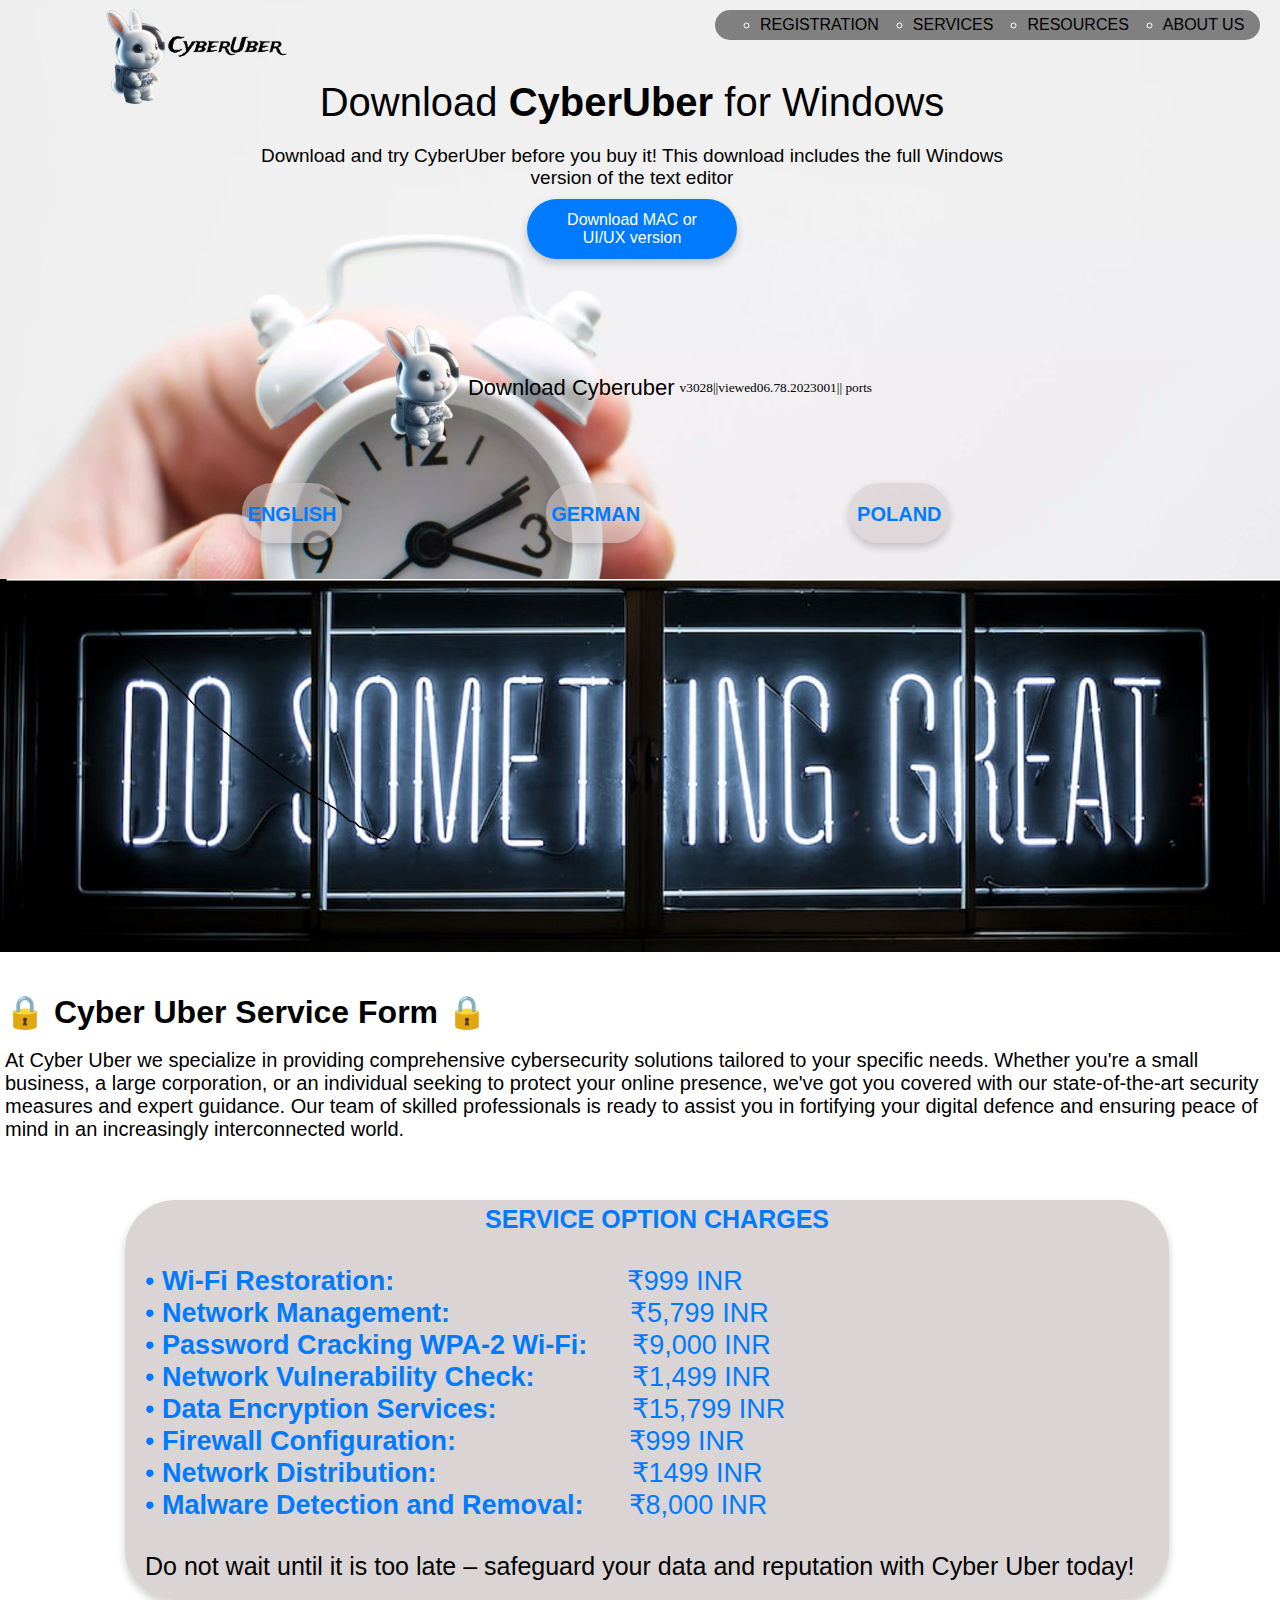
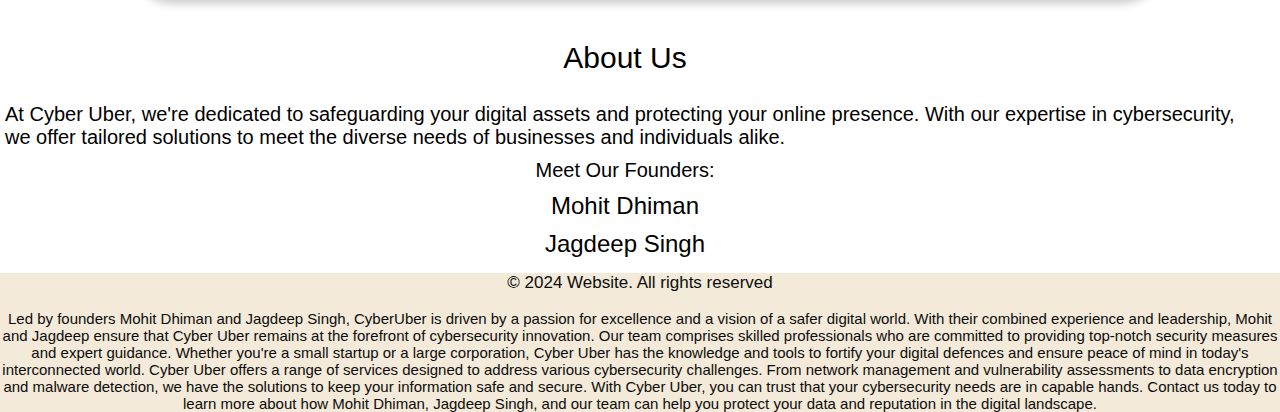
<file: index.html>
<!DOCTYPE html>
<html lang="en">

<head>
    <meta charset="UTF-8">
    <meta name="viewport" content="width=device-width, initial-scale=1.0">
    <title>cyber uber</title>
    <link type="text/css" rel="stylesheet" href="style.css">
</head>


<body>
   
    <header>
        <nav>
            <div class="logo">
                <img src="navbunny.png" alt="error found">
            </div>
            <div class="right">
                <ul>
                    <li><a href="resources.html">REGISTRATION</a></li>
                    <li><a href="newtwork service.html">SERVICES</a></li>
                    <li><a href="oops error.html">RESOURCES</a></li>
                    <li><a href="oops error.html">ABOUT US</a></li>
                </ul>
            </div><!--right end-->
        </nav><!--nav close-->
    </header>
    <div class="section">
        <div class="pera">
        <p class="p1">Download&nbsp;<span>CyberUber</span> &nbsp;for Windows </p>
        <p class="p2">Download and try CyberUber before you buy it! This download includes the full Windows <br><span class="niche"> version of the text editor</span> </p>
    </div><!--pera end-->
            <button> Download MAC or UI/UX version</button>
    </div>
    <div class="dalla">
        <img src="bunny2.png">
        <p class="tobig"> Download Cyberuber</p>
        <p class="tosmall">v3028||viewed06.78.2023001|| ports</p>
    </div>

<div class="container">
    
    <div class="box1">
        <p><b>ENGLISH</b></p>
       </div>

    <div class="box2 box1">
        <p><b>GERMAN</b></p>
       </div>

    <div class="box3 box1">
        <p><b>POLAND</b></p>
    </div>
</div><!--end container--><br><br>
<div class="people">
    <img src="cover pic banner.jpg" alt="not found"></img>
    </div><br><br>
    <div class="paragraph">
        <p><b>🔒 Cyber Uber Service Form 🔒</b></p><br>
       <p> At Cyber Uber we specialize in providing comprehensive cybersecurity solutions tailored to your 
        specific needs. Whether you're a small business, a large corporation, or an individual seeking to 
        protect your online presence, we've got you covered with our state-of-the-art security measures and 
        expert guidance. Our team of skilled professionals is ready to assist you in fortifying your digital 
        defence and ensuring peace of mind in an increasingly interconnected world.
    </p>
    </div>
   <br>
   <br>
   <br>
    <div class="colorbox"><!--colorbox start-->

           <p class="sertitle"><b>SERVICE OPTION CHARGES</b></p><br>
           &bull; <b>Wi-Fi Restoration:</b>&nbsp;&nbsp;&nbsp;&nbsp;&nbsp;&nbsp;&nbsp;&nbsp;&nbsp;&nbsp;&nbsp;&nbsp;&nbsp;&nbsp;&nbsp;&nbsp;&nbsp;&nbsp;&nbsp;&nbsp;&nbsp;&nbsp;&nbsp;&nbsp;&nbsp;&nbsp;&nbsp;&nbsp;&nbsp;&nbsp;&nbsp;₹999 INR<br>
           &bull; <b>Network Management:</b>&nbsp;&nbsp;&nbsp;&nbsp;&nbsp;&nbsp;&nbsp;&nbsp;&nbsp;&nbsp;&nbsp;&nbsp;&nbsp;&nbsp;&nbsp;&nbsp;&nbsp;&nbsp;&nbsp;&nbsp;&nbsp;&nbsp;&nbsp;&nbsp;₹5,799 INR<br>
           &bull; <b>Password Cracking WPA-2 Wi-Fi:</b>&nbsp;&nbsp;&nbsp;&nbsp;&nbsp;&nbsp;₹9,000 INR<br>
           &bull; <b>Network Vulnerability Check:</b>&nbsp;&nbsp;&nbsp;&nbsp;&nbsp;&nbsp;&nbsp;&nbsp;&nbsp;&nbsp;&nbsp;&nbsp;&nbsp;₹1,499 INR<br>
           &bull; <b>Data Encryption Services:</b>&nbsp;&nbsp;&nbsp;&nbsp;&nbsp;&nbsp;&nbsp;&nbsp;&nbsp;&nbsp;&nbsp;&nbsp;&nbsp;&nbsp;&nbsp;&nbsp;&nbsp;&nbsp;₹15,799 INR<br>
           &bull; <b>Firewall Configuration:</b>&nbsp;&nbsp;&nbsp;&nbsp;&nbsp;&nbsp;&nbsp;&nbsp;&nbsp;&nbsp;&nbsp;&nbsp;&nbsp;&nbsp;&nbsp;&nbsp;&nbsp;&nbsp;&nbsp;&nbsp;&nbsp;&nbsp;&nbsp;₹999 INR<br>
           &bull; <b>Network Distribution:</b>&nbsp;&nbsp;&nbsp;&nbsp;&nbsp;&nbsp;&nbsp;&nbsp;&nbsp;&nbsp;&nbsp;&nbsp;&nbsp;&nbsp;&nbsp;&nbsp;&nbsp;&nbsp;&nbsp;&nbsp;&nbsp;&nbsp;&nbsp;&nbsp;&nbsp;&nbsp;₹1499 INR<br>
           &bull; <b>Malware Detection and Removal:</b>&nbsp;&nbsp;&nbsp;&nbsp;&nbsp;&nbsp;₹8,000 INR<br><br>
           <p class="dontwait"> Do not wait until it is too late – safeguard your data and reputation with Cyber Uber today!</p><br>
        
  
</div><!--End colorbox-->
<div class="nearfooter">
 <br><br>
    <p style="font-size: 30px; "> About Us</p>
<br>
<p>At Cyber Uber, we're dedicated to safeguarding your digital assets and protecting your online presence. With our expertise in cybersecurity, we offer tailored solutions to meet the diverse needs of businesses and individuals alike.</p>

<p>Meet Our Founders: <p id="makebig">Mohit Dhiman</p> <p id="makebig">Jagdeep Singh</p></p>
</div><!--end near footer-->

<div class="footer">
    <p>© 2024  Website. All rights reserved</p>
<p> <br>Led by founders Mohit Dhiman and Jagdeep Singh, CyberUber is driven by a passion for excellence and a vision of a safer digital world. With their combined experience and leadership, Mohit and Jagdeep ensure that Cyber Uber remains at the forefront of cybersecurity innovation.

Our team comprises skilled professionals who are committed to providing top-notch security measures and expert guidance. Whether you're a small startup or a large corporation, Cyber Uber has the knowledge and tools to fortify your digital defences and ensure peace of mind in today's interconnected world.

Cyber Uber offers a range of services designed to address various cybersecurity challenges. From network management and vulnerability assessments to data encryption and malware detection, we have the solutions to keep your information safe and secure.

With Cyber Uber, you can trust that your cybersecurity needs are in capable hands. Contact us today to learn more about how Mohit Dhiman, Jagdeep Singh, and our team can help you protect your data and reputation in the digital landscape.
</p>
</div><!--footer end-->

</body>

</html>
</file>
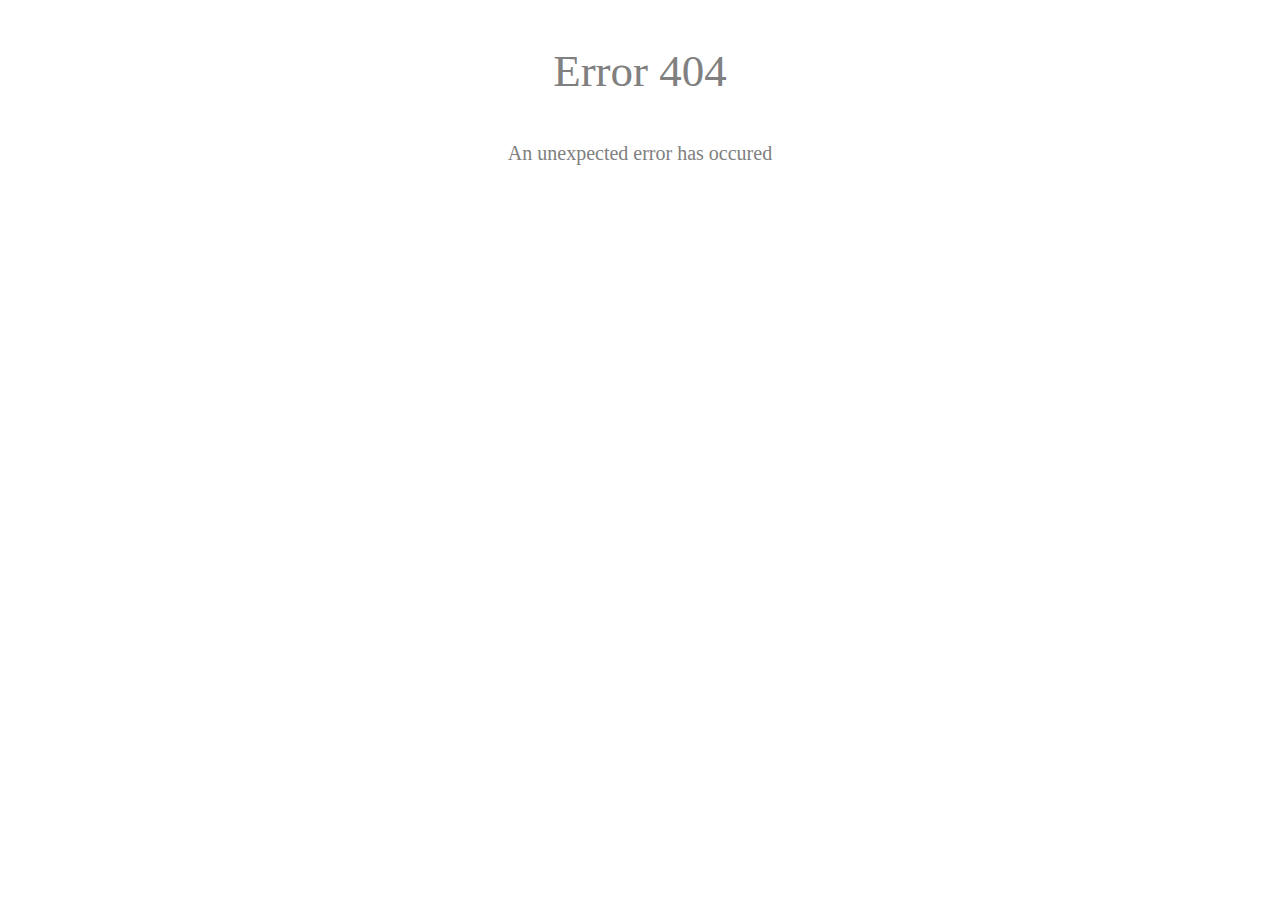
<file: oops error.html>
<!DOCTYPE html>
<html lang="en">
<head>
    <meta charset="UTF-8">
    <meta name="viewport" content="width=device-width, initial-scale=1.0">
    <title>Document</title>
    <style>
        .div,p{
font-size: 45px;
color:grey;
text-align: center;
justify-content: center;
        }
        p:nth-child(2){
            font-size:20px;
        }
    </style>
</head>
<body>
    <div><p>Error 404</p>
    <p>An unexpected error has occured</p>
</div>
</body>
</html>
</file>
<file: style.css>
*{
    margin:0;
    padding: 0;
  
}

nav{
    display:flex;
 justify-content:flex-end;
 color:white;
padding-right:20px;
    padding-top: 10px;
}


.right{
    width:500px;
    height:30px;
    position: fixed;
    z-index: 1000; 
    padding-left:80px;
    top: 20; 
    padding-left:45px;
    margin-left: 30px;
    align-content: center;
    color:white;
    background-color: grey;
    border-radius: 40px;
}

.right ul li a:hover{
    border-bottom:2px solid black;
}
.right ul li a{
    color:white;
}

.right ul li {
    list-style:circle; 
    cursor: pointer; 
    cursor:unset;
    font-family:'Lucida Sans', 'Lucida Sans Regular', 'Lucida Grande', 'Lucida Sans Unicode', Geneva, Verdana, sans-serif;
    color:white;
    
}
.right ul{ 
    display:flex;
    gap:34px;
    color:white;
    align-content: center;
}

.logo img{
 width:200px;
 margin-top:-50px;
}
.logo{

  padding-right: 75vw;
  position: fixed;
}

.section{
    width:80vw;
    display: flex;
    flex-direction: column;
    justify-content:center;
    align-items: center;
    margin-left:120px;
    font-family:sans-serif;
    font-size: 14px;
    margin-top: 30px;
    padding-top: 40px;
}
.p1{
    font-size: 40px;
    font-family:sans-serif;
    display: flex;
    justify-content: center;
}
.p2{
    margin-top:20px;
    font-size: 19px;
   
}
p span{
    font-weight: bold;
}
.right ul li a{
    color:black;
    text-decoration: none;
}
.niche{
    display: flex;
    justify-content: center;
    font-weight: lighter;
}
button {
    background-color: #4CAF50; /* Green */
    border: none;
    color: white;
    padding: 15px 32px;
    text-align: center;
    text-decoration: none;
    display: inline-block;
    font-size: 16px;
    margin: 4px 2px;
    transition-duration: 0.4s;
    cursor: pointer;
}

button:hover {
    background-color: #3e8e41; /* Darker green */
}

button{
    width:210px;
    height:40px;
    border:none;
    color:white;
    background-color:#007bff;
    box-shadow:0px 4px 8px rgba(0, 0, 0, 0.2);
    padding:30px;
    display: flex;
    justify-content: center;
    align-items: center;
    flex-direction: row;
    margin-top: 10px;
    border-radius: 40px;
   
}
.dalla img{
    width:150px;
height:auto;
    padding-left: 100px;
 
    
    
}
.dalla{
    display:flex;
    justify-content: center;
    margin-top: 50px;
    margin-left: -150px;
}
.dalla p{
    display: flex;
    justify-content: center;
    align-items: center;
    
}
.tobig{
    font-size: 22px;
    padding-left: -20px;
    margin-left:-40px;
     font-family: sans-serif;
    
}
.tosmall{
font-size: smaller;
padding-left:5px;

}
.box1{
    cursor:pointer;
}

.box1:hover{
    transform: translateY(-3px);
}
.container{
    justify-content: center;
    padding-left: 100px;
    display: flex;
    
   
}
.container .box1 {
width:100px;
border:none;
box-shadow:0px 4px 8px rgba(0, 0, 0, 0.2);
height:60px;
border-radius:30px;
}

.container .box1{
    border-color:none;
    background-color: rgba(208, 200, 200, 0.556);
}
.container .box1 p{
    font-size: 20px;
    font-family: sans-serif;
    justify-content: center;
   
    display: flex;
    align-items: center;
    padding-top:20px;
    color: #007bff;

}



.container{
    width:70vw;
    margin-top:100px;
    margin:auto;
    padding-top:20px;
    display: grid;
    grid-template-columns: 1fr 1fr 1fr;
    gap:15px;
}
.people{
    max-width: 100%;
    max-height: 100%;
    display:flex;
    justify-content: center;
    
    overflow: hidden;
}
.people img{
width:100%;

height:auto;
display:block;
}
.colorbox p{
  font-family:Arial, Helvetica, sans-serif;
  font-size: 25px;
  cursor:pointer;
}
.sertitle {
font-size:xx-small;
justify-content: center;
padding-top: 5px;
display: flex;
}
  .colorbox{
    font-size: 27px;
    font-family:Arial, Helvetica, sans-serif;
   }
body{
    background-image: url("bgmain.webp");
    background-size: cover;
background-attachment: fixed;
background-position: center;

}
.colorbox{
    width:80vw;
    box-shadow:0px 4px 8px rgba(0, 0, 0, 0.2);
    height: 400px;
margin-left:125px;    
    background-color:rgba(208, 200, 200, 0.782);
    border-radius: 50px;
    color: #007bff;
padding-left: 20px;
}
.colorbox:hover{
    transform: translateY(-4px);
  
    transition-duration: 0.4s;
    background-color:rgba(48, 53, 53, 0.716);
}
.paragraph{
    padding:5px;
}
 .dontwait{
    color:black;
 }
 .paragraph p:first-of-type {
font-size: xx-large;
font-family: sans-serif;
 }
 .paragraph :nth-of-type(2)
 {
    font-size:20px;
    gap:4px;
    font-family: sans-serif;
 }
 .nearfooter p{
    font-size: 20px;
    font-family: sans-serif;
    display:flex;
    padding: 5px;
    justify-content: center;
    margin-right: 30px;
 }
 
 
 #makebig{
    font-size:x-large;
    font-family: sans-serif;
 }
 .footer{
    width:100%;
    height:auto;
    font-size: 17px;
    font-family:Arial, Helvetica, sans-serif;
    opacity: 95%;
    background-color: rgba(240, 228, 205, 0.799);
 }
 .footer p{
 color:black;
   
 text-align: center;
    /* or any width you desire */
    
 }
 .footer p:nth-child(2){
font-size:15px;
 }
</file>
